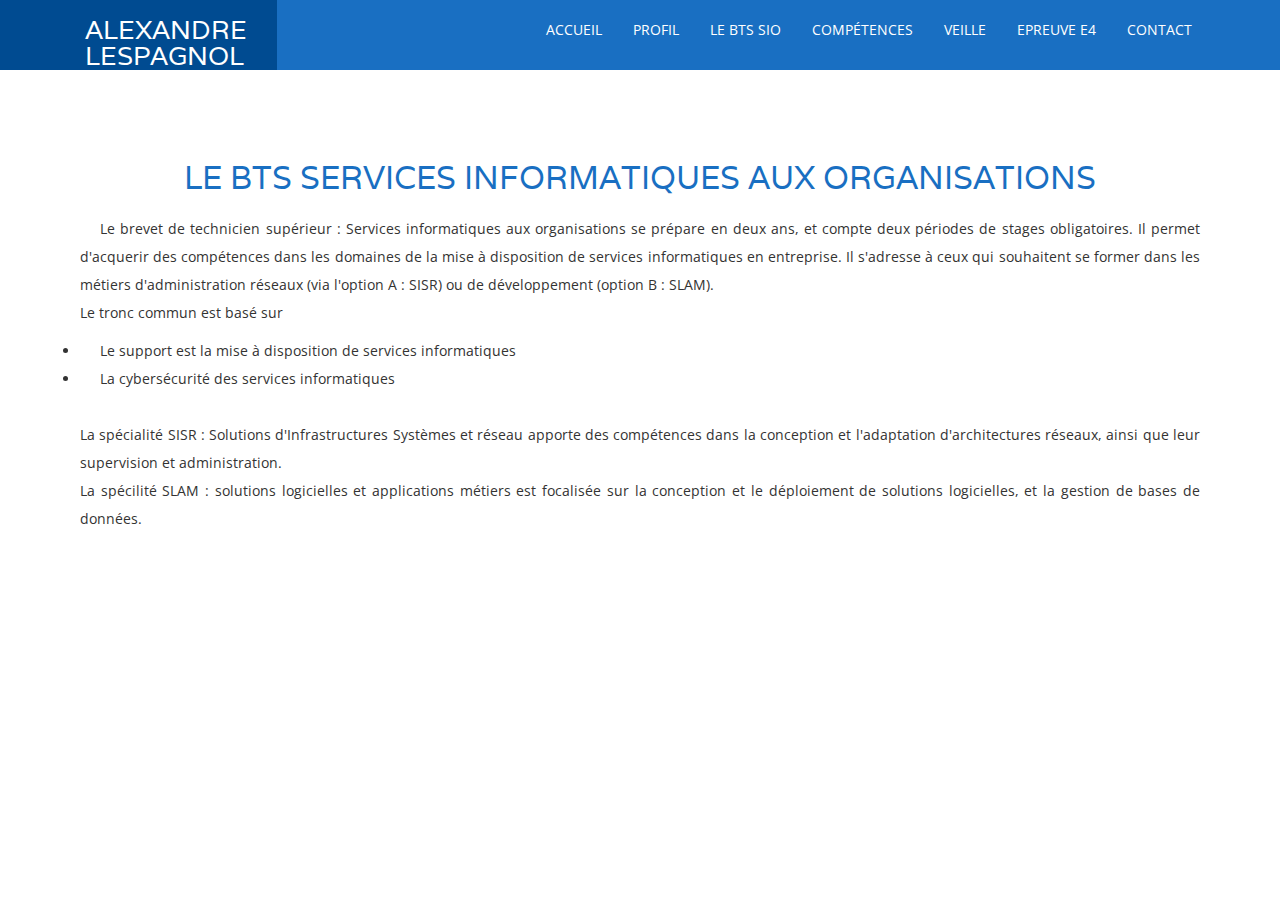
<file: btssiojb.html>
<!DOCTYPE html>
<html lang="fr">
<head>

    <!-- Basic Page Needs
    ================================================== -->
    <meta http-equiv="Content-Type" content="text/html; charset=utf-8">
    <meta http-equiv="X-UA-Compatible" content="IE=edge">

    <title>Portfolio Alexandre Lespagnol | BTS SIO</title>

    <meta name="description" content="Portfolio de Alexandre Lespagnol">
    <meta name="author" content="">
    <meta name="keywords" content="">

    <!-- Mobile Specific Metas
    ================================================== -->
    <meta name="viewport" content="width=device-width, minimum-scale=1.0">
    <meta name="apple-mobile-web-app-capable" content="yes">

    <!-- Fonts -->
    <link href="https://fonts.googleapis.com/css?family=Open+Sans:300,400,600,700|Varela" rel="stylesheet">

    <!-- Favicon
    ================================================== -->
    <link rel="apple-touch-icon" sizes="144x144" href="assets/img/apple-touch-icon.png">
    <link rel="icon" type="image/png" sizes="32x32" href="assets/img/favicon-32x32.png">
    <link rel="icon" type="image/png" sizes="16x16" href="assets/img/favicon-16x16.png">
    <link rel="icon" sizes="16x16" href="assets/img/favicon.ico">
    <link rel="manifest" href="assets/img/manifest.json">
    <link rel="mask-icon" href="assets/img/safari-pinned-tab.svg" color="#5bbad5">
    <meta name="theme-color" content="#ffffff">

    <!-- Stylesheets
    ================================================== -->
    <!-- Bootstrap core CSS -->
    <link rel="stylesheet" href="assets/css/bootstrap.min.css" />

    <!-- Font Awesome core CSS -->
    <link rel="stylesheet" href="assets/css/font-awesome.min.css" />
    
    <!-- Custom CSS -->
    <link rel="stylesheet" href="assets/css/style.css">

    <!-- HTML5 shim and Respond.js IE8 support of HTML5 elements and media queries -->
    <!--[if lt IE 9]>
    <script src="https://oss.maxcdn.com/libs/html5shiv/3.7.0/html5shiv.js"></script>
    <script src="https://oss.maxcdn.com/libs/respond.js/1.4.2/respond.min.js"></script>
    <![endif]-->

</head>
<body>
 <header id="masthead" class="site-header">
    <nav id="primary-navigation" class="site-navigation" data-spy="affix">
        <div class="container">
            <div class="navbar-header">

                <button type="button" class="navbar-toggle collapsed" data-toggle="collapse" data-target="#portfolio-perfect-collapse" aria-expanded="false" >
                    <span class="icon-bar"></span>
                    <span class="icon-bar"></span>
                    <span class="icon-bar"></span>
                </button>
                
                <!-- Name -->
                <div class="page-scroll site-logo">
                    <a href="#top">ALEXANDRE<br>LESPAGNOL</a>
                </div>

            </div><!-- /.navbar-header -->

            <div class="main-menu collapse navbar-collapse" id="portfolio-perfect-collapse">

                <!-- Navigation -->
                <ul class="nav navbar-nav navbar-right">

                    <li class="page-scroll"><a href="index.html">Accueil</a></li>
                    <li class="page-scroll"><a href="profil.html">Profil</a></li>
                    <li class="page-scroll"><a href="btssiojb.html">Le BTS SIO</a></li>
                    <li class="page-scroll"><a href="stages.html">Compétences</a></li>                   
                    <li class="page-scroll"><a href="veille.html">Veille</a></li>
                    <li class="page-scroll"><a href="ressources.html">Epreuve E4</a></li>   
                    <li class="page-scroll"><a href="contact.html">Contact</a></li>
                                                  
                </ul><!-- /.navbar-nav -->
            </div><!-- /.navbar-collapse -->
                 <!-- Fin Navigation -->
        </div>
    </nav><!-- /.primary-navigation -->
</header><!-- /#header -->
<!-- Fin header -->


<section class="site-section section-about text-justify" id="about">
    <div class="container">
        <h2>Le BTS Services informatiques aux organisations</h2> <br>
        <div class='indentation'> 
            <p>Le brevet de technicien supérieur : Services informatiques aux organisations se prépare en deux ans, et compte deux périodes de stages obligatoires. Il permet d'acquerir des compétences dans les domaines de la mise à disposition de services informatiques en entreprise. Il s'adresse à ceux qui souhaitent se former dans les métiers d'administration réseaux (via l'option A : SISR) ou de développement (option B : SLAM). <br> Le tronc commun est basé sur <li> Le support est la mise à disposition de services informatiques </li> <li>La cybersécurité des services informatiques</li><br>
            La spécialité SISR : Solutions d'Infrastructures Systèmes et réseau apporte des compétences dans la conception et l'adaptation d'architectures réseaux, ainsi que leur supervision et administration.<br>
            La spécilité SLAM : solutions logicielles et applications métiers est focalisée sur la conception et le déploiement de solutions logicielles, et la gestion de bases de données. </p>
            
        </div>

</body>
</html>
</file>
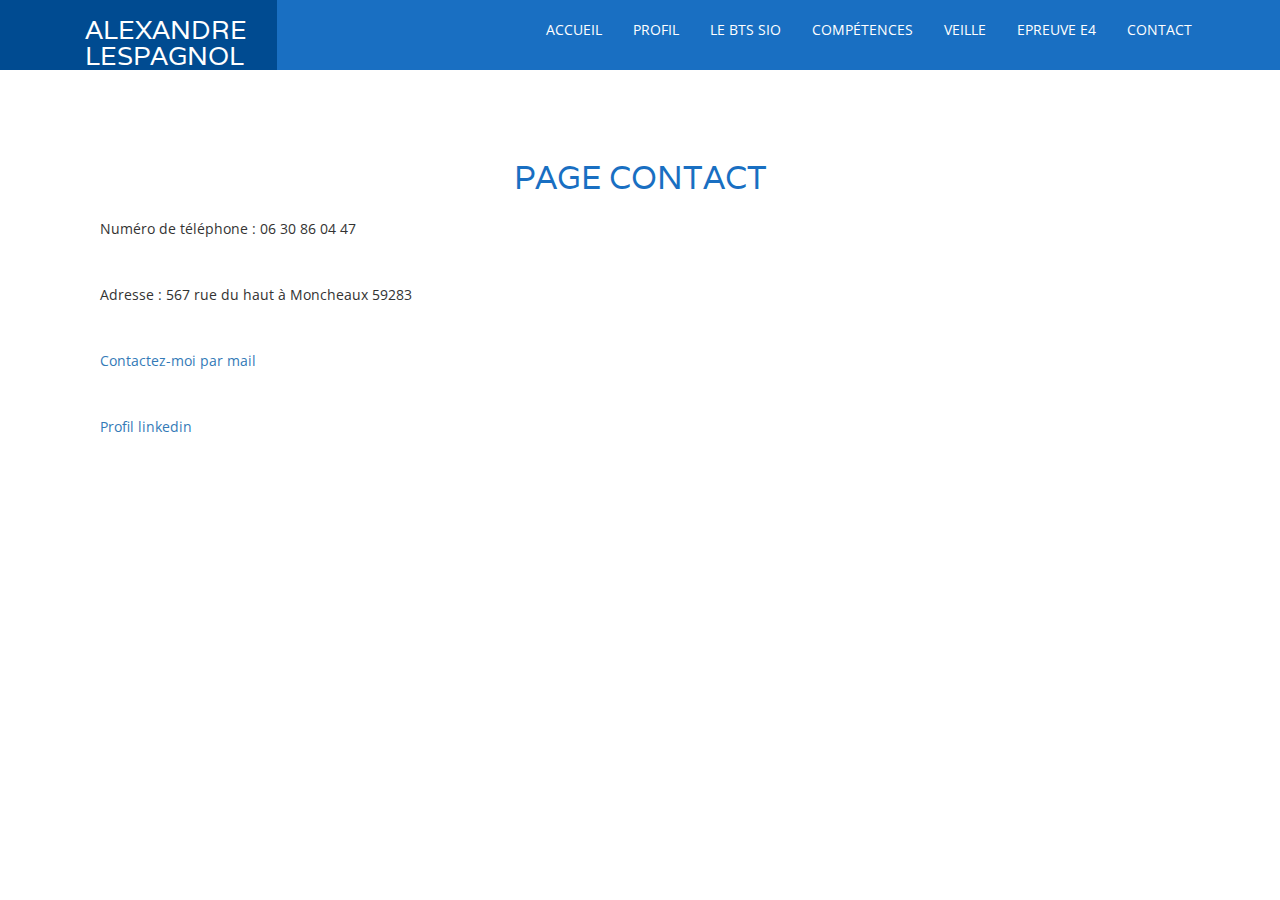
<file: contact.html>
<!DOCTYPE html>
<html lang="fr">
<head>

    <!-- Basic Page Needs
    ================================================== -->
    <meta http-equiv="Content-Type" content="text/html; charset=utf-8">
    <meta http-equiv="X-UA-Compatible" content="IE=edge">

    <title>Portfolio Alexandre Lespagnol | BTS SIO</title>

    <meta name="description" content="Portfolio de Alexandre Lespagnol">
    <meta name="author" content="">
    <meta name="keywords" content="">

    <!-- Mobile Specific Metas
    ================================================== -->
    <meta name="viewport" content="width=device-width, minimum-scale=1.0">
    <meta name="apple-mobile-web-app-capable" content="yes">

    <!-- Fonts -->
    <link href="https://fonts.googleapis.com/css?family=Open+Sans:300,400,600,700|Varela" rel="stylesheet">

    <!-- Favicon
    ================================================== -->
    <link rel="apple-touch-icon" sizes="144x144" href="assets/img/apple-touch-icon.png">
    <link rel="icon" type="image/png" sizes="32x32" href="assets/img/favicon-32x32.png">
    <link rel="icon" type="image/png" sizes="16x16" href="assets/img/favicon-16x16.png">
    <link rel="icon" sizes="16x16" href="assets/img/favicon.ico">
    <link rel="manifest" href="assets/img/manifest.json">
    <link rel="mask-icon" href="assets/img/safari-pinned-tab.svg" color="#5bbad5">
    <meta name="theme-color" content="#ffffff">

    <!-- Stylesheets
    ================================================== -->
    <!-- Bootstrap core CSS -->
    <link rel="stylesheet" href="assets/css/bootstrap.min.css" />

    <!-- Font Awesome core CSS -->
    <link rel="stylesheet" href="assets/css/font-awesome.min.css" />
    
    <!-- Custom CSS -->
    <link rel="stylesheet" href="assets/css/style.css">

    <!-- HTML5 shim and Respond.js IE8 support of HTML5 elements and media queries -->
    <!--[if lt IE 9]>
    <script src="https://oss.maxcdn.com/libs/html5shiv/3.7.0/html5shiv.js"></script>
    <script src="https://oss.maxcdn.com/libs/respond.js/1.4.2/respond.min.js"></script>
    <![endif]-->

</head>
<body>
 <header id="masthead" class="site-header">
    <nav id="primary-navigation" class="site-navigation" data-spy="affix">
        <div class="container">
            <div class="navbar-header">

                <button type="button" class="navbar-toggle collapsed" data-toggle="collapse" data-target="#portfolio-perfect-collapse" aria-expanded="false" >
                    <span class="icon-bar"></span>
                    <span class="icon-bar"></span>
                    <span class="icon-bar"></span>
                </button>
                
                <!-- Name -->
                <div class="page-scroll site-logo">
                    <a href="#top">ALEXANDRE<br>LESPAGNOL</a>
                </div>

            </div><!-- /.navbar-header -->

            <div class="main-menu collapse navbar-collapse" id="portfolio-perfect-collapse">

                <!-- Navigation -->
                <ul class="nav navbar-nav navbar-right">

                    <li class="page-scroll"><a href="index.html">Accueil</a></li>
                    <li class="page-scroll"><a href="profil.html">Profil</a></li>
                    <li class="page-scroll"><a href="btssiojb.html">Le BTS SIO</a></li>
                    <li class="page-scroll"><a href="stages.html">Compétences</a></li>                   
                    <li class="page-scroll"><a href="veille.html">Veille</a></li>
                    <li class="page-scroll"><a href="ressources.html">Epreuve E4</a></li>   
                    <li class="page-scroll"><a href="contact.html">Contact</a></li>
                                                  
                </ul><!-- /.navbar-nav -->
            </div><!-- /.navbar-collapse -->
                 <!-- Fin Navigation -->
        </div>
    </nav><!-- /.primary-navigation -->
</header><!-- /#header -->
<!-- Fin header -->


<section class="site-section section-about text-justify" id="about">
    <div class="container">
        <h2>Page Contact</h2> <br>
        <div class='indentation'>
            <p> Numéro de téléphone : 06 30 86 04 47</p><br>
            <p> Adresse : 567 rue du haut à Moncheaux 59283</p><br>
            <p><a href="mailto:alexandre.lespagnol1@gmail.com"> Contactez-moi par mail </a> </p><br>
            <p><a href="https://www.linkedin.com/public-profile/settings?trk=d_flagship3_profile_self_view_public_profile"> Profil linkedin </a> </p><br>
            

            
            
        </div>

</body>
</html>
</file>
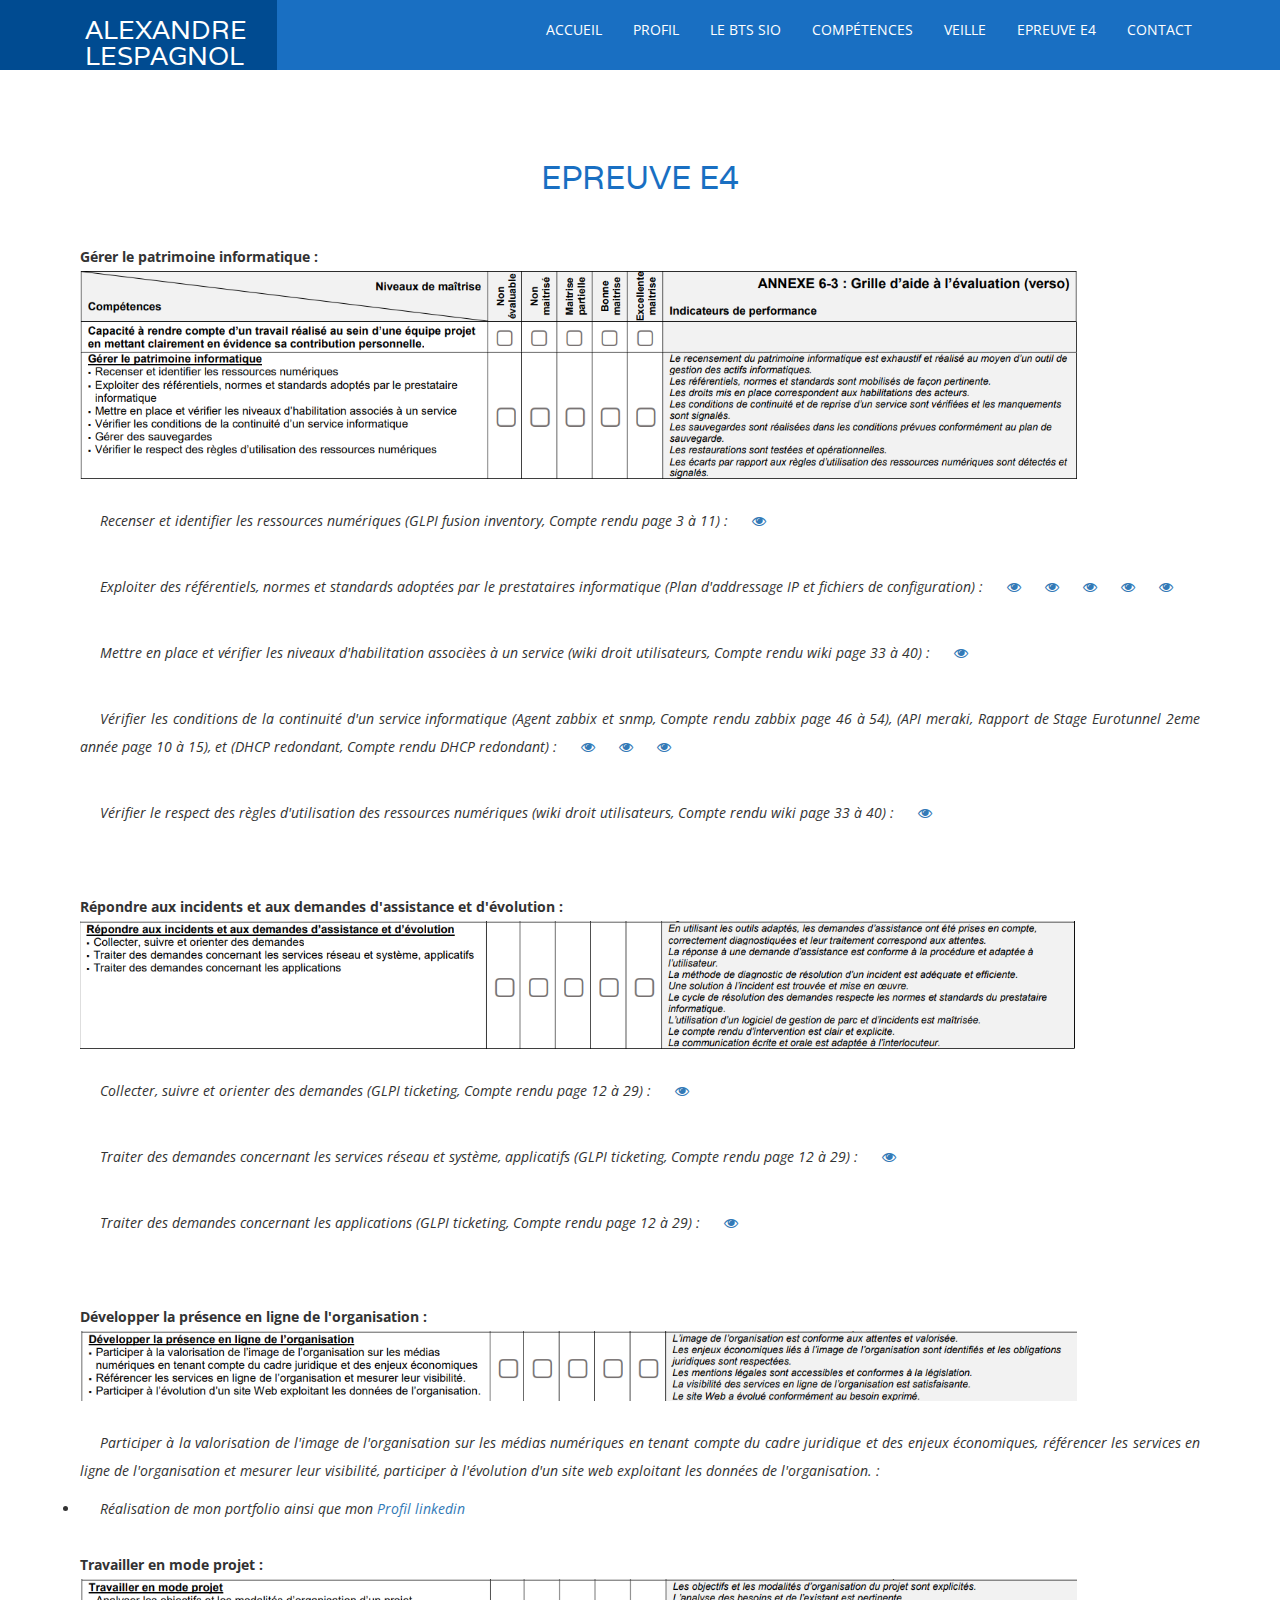
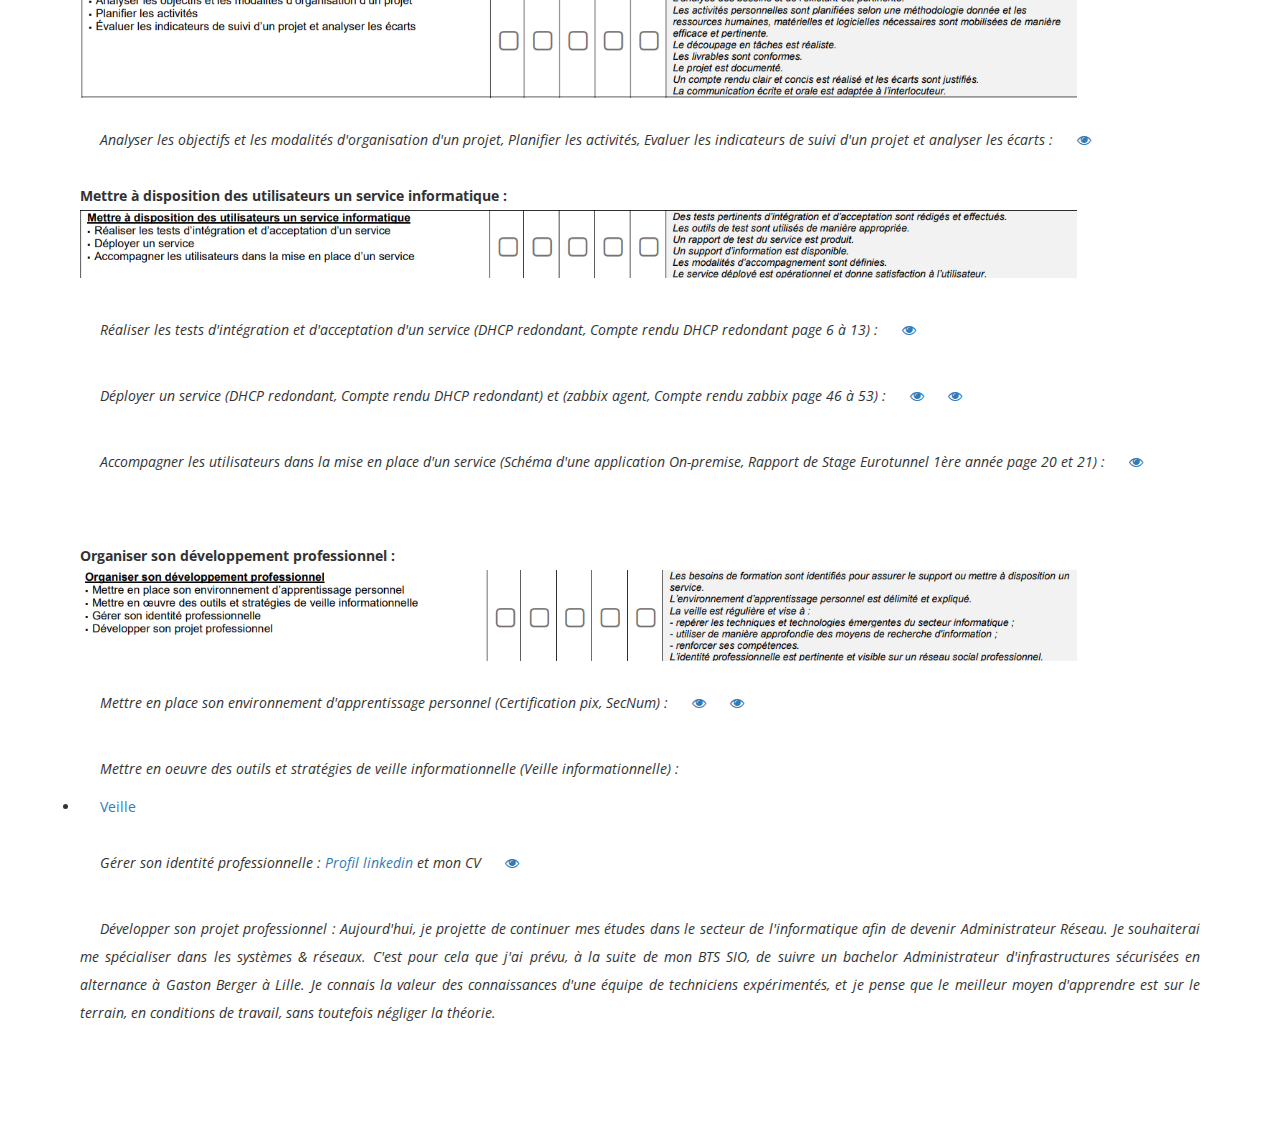
<file: ressources.html>
<!DOCTYPE html>
<html lang="fr">
<head>

    <!-- Basic Page Needs
    ================================================== -->
    <meta http-equiv="Content-Type" content="text/html; charset=utf-8">
    <meta http-equiv="X-UA-Compatible" content="IE=edge">

    <title>Portfolio Alexandre Lespagnol | BTS SIO</title>

    <meta name="description" content="Portfolio de Alexandre Lespagnol">
    <meta name="author" content="">
    <meta name="keywords" content="">

    <!-- Mobile Specific Metas
    ================================================== -->
    <meta name="viewport" content="width=device-width, minimum-scale=1.0">
    <meta name="apple-mobile-web-app-capable" content="yes">

    <!-- Fonts -->
    <link href="https://fonts.googleapis.com/css?family=Open+Sans:300,400,600,700|Varela" rel="stylesheet">

    <!-- Favicon
    ================================================== -->
    <link rel="apple-touch-icon" sizes="144x144" href="assets/img/apple-touch-icon.png">
    <link rel="icon" type="image/png" sizes="32x32" href="assets/img/favicon-32x32.png">
    <link rel="icon" type="image/png" sizes="16x16" href="assets/img/favicon-16x16.png">
    <link rel="icon" sizes="16x16" href="assets/img/favicon.ico">
    <link rel="manifest" href="assets/img/manifest.json">
    <link rel="mask-icon" href="assets/img/safari-pinned-tab.svg" color="#5bbad5">
    <meta name="theme-color" content="#ffffff">

    <!-- Stylesheets
    ================================================== -->
    <!-- Bootstrap core CSS -->
    <link rel="stylesheet" href="assets/css/bootstrap.min.css" />

    <!-- Font Awesome core CSS -->
    <link rel="stylesheet" href="assets/css/font-awesome.min.css" />
    
    <!-- Custom CSS -->
    <link rel="stylesheet" href="assets/css/style.css">

    <!-- HTML5 shim and Respond.js IE8 support of HTML5 elements and media queries -->
    <!--[if lt IE 9]>
    <script src="https://oss.maxcdn.com/libs/html5shiv/3.7.0/html5shiv.js"></script>
    <script src="https://oss.maxcdn.com/libs/respond.js/1.4.2/respond.min.js"></script>
    <![endif]-->

</head>
<body>
 <header id="masthead" class="site-header">
    <nav id="primary-navigation" class="site-navigation" data-spy="affix">
        <div class="container">
            <div class="navbar-header">

                <button type="button" class="navbar-toggle collapsed" data-toggle="collapse" data-target="#portfolio-perfect-collapse" aria-expanded="false" >
                    <span class="icon-bar"></span>
                    <span class="icon-bar"></span>
                    <span class="icon-bar"></span>
                </button>
                
                <!-- Name -->
                <div class="page-scroll site-logo">
                    <a href="#top">ALEXANDRE<br>LESPAGNOL</a>
                </div>

            </div><!-- /.navbar-header -->

            <div class="main-menu collapse navbar-collapse" id="portfolio-perfect-collapse">

                <!-- Navigation -->
                <ul class="nav navbar-nav navbar-right">

                    <li class="page-scroll"><a href="index.html">Accueil</a></li>
                    <li class="page-scroll"><a href="profil.html">Profil</a></li>
                    <li class="page-scroll"><a href="btssiojb.html">Le BTS SIO</a></li>
                    <li class="page-scroll"><a href="stages.html">Compétences</a></li>                   
                    <li class="page-scroll"><a href="veille.html">Veille</a></li>
                    <li class="page-scroll"><a href="ressources.html">Epreuve E4</a></li>   
                    <li class="page-scroll"><a href="contact.html">Contact</a></li>
                                                  
                </ul><!-- /.navbar-nav -->
            </div><!-- /.navbar-collapse -->
                 <!-- Fin Navigation -->
        </div>
    </nav><!-- /.primary-navigation -->
</header><!-- /#header -->
<!-- Fin header -->


<section class="site-section section-about text-justify" id="about">
    <div class="container">
        <h2>Epreuve E4</h2> <br>
        <div class='indentation'> 
            
            <br><b>Gérer le patrimoine informatique :</b><br>
                 <img src="pdfs/Capture1.png" width="89%" height="0%"><br><br>
                 <p><i>Recenser et identifier les ressources numériques (GLPI fusion inventory, Compte rendu page 3 à 11) :</i><a href="pdfs/Compte-rendu-TP-GLPI.pdf" target="_blank">  <i class="fa fa-eye"> </i> </a> </p><br>
                 <p><i>Exploiter des référentiels, normes et standards adoptées par le prestataires informatique (Plan d'addressage IP et fichiers de configuration) :  </i><a href="pdfs/plandenommage&ip.png" target="_blank"> <i class="fa fa-eye"> </i> </a><a href="pdfs/SGMB1.ios" target="_blank">  <i class="fa fa-eye"> </i> </a> <a href="pdfs/SGMB2.ios" target="_blank">  <i class="fa fa-eye"> </i> </a></li> <a href="pdfs/RGM.ios" target="_blank">  <i class="fa fa-eye"> </i> </a> <a href="pdfs/RGM2.ios" target="_blank">  <i class="fa fa-eye"> </i> </a></p><br>
                 <p><i>Mettre en place et vérifier les niveaux d'habilitation associèes à un service (wiki droit utilisateurs, Compte rendu wiki page 33 à 40) :  </i><a href="pdfs/compte_rendu_tp_docu.pdf" target="_blank">  <i class="fa fa-eye"> </i> </a> </p><br>
                 <p><i>Vérifier les conditions de la continuité d'un service informatique (Agent zabbix et snmp, Compte rendu zabbix page 46 à 54), (API meraki, Rapport de Stage Eurotunnel 2eme année page 10 à 15), et (DHCP redondant, Compte rendu DHCP redondant) :  </i><a href="pdfs/Compte_rendu_zabbix (2).pdf" target="_blank">  <i class="fa fa-eye"> </i> </a> <a href="pdfs/Rapport_de_Stage_Eurotunnel_2eme.pdf" target="_blank"> <i class="fa fa-eye"> </i> </a> <a href="pdfs/Compte rendu Serveur DHCP rebdondant 2.pdf" target="_blank"> <i class="fa fa-eye"> </i> </a> </p><br>
                 <p><i>Vérifier le respect des règles d'utilisation des ressources numériques (wiki droit utilisateurs, Compte rendu wiki page 33 à 40) :  </i><a href="pdfs/compte_rendu_tp_docu.pdf" target="_blank">  <i class="fa fa-eye"> </i> </a> </p><br>
            <br><b>Répondre aux incidents et aux demandes d'assistance et d'évolution :</b><br>
                 <img src="pdfs/Capture2.png" width="89%" height="0%"><br><br>
                 <p><i>Collecter, suivre et orienter des demandes (GLPI ticketing, Compte rendu page 12 à 29) :</i><a href="pdfs/Compte-rendu-TP-GLPI.pdf" target="_blank">  <i class="fa fa-eye"> </i> </a> </p><br>
                 <p><i>Traiter des demandes concernant les services réseau et système, applicatifs (GLPI ticketing, Compte rendu page 12 à 29) :</i><a href="pdfs/Compte-rendu-TP-GLPI.pdf" target="_blank">  <i class="fa fa-eye"> </i> </a> </p><br>
                 <p><i>Traiter des demandes concernant les applications (GLPI ticketing, Compte rendu page 12 à 29) :</i><a href="pdfs/Compte-rendu-TP-GLPI.pdf" target="_blank">  <i class="fa fa-eye"> </i> </a> </p><br>
            <br><b>Développer la présence en ligne de l'organisation :</b><br>
                 <img src="pdfs/Capture3.png" width="89%" height="0%"><br><br>    
                 <p><i>Participer à la valorisation de l'image de l'organisation sur les médias numériques en tenant compte du cadre juridique et des enjeux économiques, référencer les services en ligne de l'organisation et mesurer leur visibilité, participer à l'évolution d'un site web exploitant les données de l'organisation. : <br> <li>Réalisation de mon portfolio ainsi que mon <a href="https://www.linkedin.com/public-profile/settings?trk=d_flagship3_profile_self_view_public_profile">Profil linkedin </a></li></i>
            <br><b>Travailler en mode projet :</b><br>
                <img src="pdfs/Capture4.png" width="89%" height="0%"><br><br>    
                <p><i>Analyser les objectifs et les modalités d'organisation d'un projet, Planifier les activités, Evaluer les indicateurs de suivi d'un projet et analyser les écarts : <a href="pdfs/Gastonmedilab-gant.pdf" target="_blank">  <i class="fa fa-eye"> </i> </a></i><br>
            <br><b>Mettre à disposition des utilisateurs un service informatique :</b><br>
                <img src="pdfs/Capture5.png" width="89%" height="0%"><br><br>
                <p><i>Réaliser les tests d'intégration et d'acceptation d'un service (DHCP redondant, Compte rendu DHCP redondant page 6 à 13) :</i><a href="pdfs/Compte rendu Serveur DHCP rebdondant 2.pdf" target="_blank">  <i class="fa fa-eye"> </i> </a> </p><br>
                <p><i>Déployer un service (DHCP redondant, Compte rendu DHCP redondant) et (zabbix agent, Compte rendu zabbix page 46 à 53) :</i><a href="pdfs/Compte rendu Serveur DHCP rebdondant 2.pdf" target="_blank">  <i class="fa fa-eye"> </i> </a> <a href="pdfs/Compte_rendu_zabbix (2).pdf" target="_blank">  <i class="fa fa-eye"> </i> </a> </p><br>
                <p><i>Accompagner les utilisateurs dans la mise en place d'un service (Schéma d'une application On-premise, Rapport de Stage Eurotunnel 1ère année page 20 et 21) :</i><a href="pdfs/Rapport_de_Stage_Eurotunnel.pdf" target="_blank">  <i class="fa fa-eye"> </i> </a> </p><br>
            <br><b>Organiser son développement professionnel :</b><br>
                <img src="pdfs/Capture6.png" width="89%" height="0%"><br><br>
                <p><i>Mettre en place son environnement d'apprentissage personnel (Certification pix, SecNum) : </i><a href="pdfs/pix.pdf" target="_blank">  <i class="fa fa-eye"> </i> </a><a href="pdfs/Sec_Num.png" target="_blank">  <i class="fa fa-eye"> </i> </a> </p><br>
                <p><i>Mettre en oeuvre des outils et stratégies de veille informationnelle (Veille informationnelle) :</i><li class="page-scroll"><a href="veille.html">Veille</a></li> <br>   
                <p><i>Gérer son identité professionnelle : <a href="https://www.linkedin.com/public-profile/settings?trk=d_flagship3_profile_self_view_public_profile">Profil linkedin </a></li> et mon CV <a href="pdfs/CV_Alexandre_Lespagnol.pdf" target="_blank">  <i class="fa fa-eye"> </i> </a></i> <br><br>
                <p><i>Développer son projet professionnel : Aujourd'hui, je projette de continuer mes études dans le secteur de l'informatique afin de devenir Administrateur Réseau. Je souhaiterai me spécialiser dans les systèmes & réseaux. C'est pour cela que j'ai prévu, à la suite de mon BTS SIO, de suivre un bachelor Administrateur d'infrastructures sécurisées en alternance à Gaston Berger à Lille. Je connais la valeur des connaissances d'une équipe de techniciens expérimentés, et je pense que le meilleur moyen d'apprendre est sur le terrain, en conditions de travail, sans toutefois négliger la théorie.</i>
                </div>

</body>
</html>
</file>
<file: assets/css/style.css>
/* CUSTOM RESETS
================================================== */


.dropbtn {
  background-color: #000000;
  color: white;
  padding: 5px;
  font-size: 12px;
  border: none;
  cursor: pointer;
  min-width: 100%;
}
.dropdown {
  position: relative;
  display: inline-block;
  width: 90%;
  margin: 0px 10px 0px 10px;
}

a, button {
  -webkit-transition: all 0.25s ease-in-out;
  -o-transition: all 0.25s ease-in-out;
  -moz-transition: all 0.25s ease-in-out;
  transition: all 0.25s ease-in-out;
  cursor: pointer;
  outline: 0 none;
}

a:hover, a:focus {
  outline: 0 none;
  text-decoration: none;
}

/* LAYOUT
================================================== */


.indentation{
  text-indent: 20px;
  text-align: justify;
  margin-right: 10px;
  margin-left: 10px;
  line-height: 2;
}

html, body {
  width: 100%;
  height: 100%;
  margin: 0;
  padding: 0;
  font-family: "Open Sans", sans-serif;
}

/* 
 * Background colors 
 */
.blue-bg {
  background-color: #196fc2;
}

/* 
 * Button
 */
.btn {
  font-family: "Varela", sans-serif;
  background-color: #196fc2;
  padding: 0 15px;
  color: #ffffff;
  height: 44px;
  line-height: 42px;
  border-radius: 0;
  border: 1px solid #196fc2;
  text-transform: uppercase;
}

.btn-inverted {
  color: #ffffff;
  background-color: transparent;
  border-color: #ffffff;
}

.btn:hover,
.btn:focus {
  color: #000000;
  background-color: transparent;
  border-color: #000000;
}

.btn-inverted:hover,
.btn-inverted:focus {
  color: #ffffff;
  background-color: #196fc2;
  border-color: #196fc2;
}

/* 
 * Rectangle 
 */
.rectangle,
.big-rectangle {
  display: inline-block;
  width: 50px;
  height: 50px;
  border: 1px solid #dddddd;
  transform: rotate(45deg);
  -webkit-transform: rotate(45deg);
  -moz-transform: rotate(45deg);
  -o-transform: rotate(45deg);
  -ms-transform: rotate(45deg);
  -webkit-box-shadow: 4px 4px 0px 0px #dddddd;
  -o-box-shadow: 4px 4px 0px 0px #dddddd;
  -moz-box-shadow: 4px 4px 0px 0px #dddddd;
  box-shadow: 4px 4px 0px 0px #dddddd;
}

.rectangle i,
.big-rectangle img,
.rectangle span,
.rectangle img {
  position: absolute;
  top: 50%;
  left: 50%;
  font-size: 22px;
  transform: translate(-50%, -50%) rotate(-45deg);
  -webkit-transform: translate(-50%, -50%) rotate(-45deg);
  -moz-transform: translate(-50%, -50%) rotate(-45deg);
  -o-transform: translate(-50%, -50%) rotate(-45deg);
  -ms-transform: translate(-50%, -50%) rotate(-45deg);
}

.big-rectangle {
  position: absolute;
  right: auto;
  top: 50%;
  left: 50%;
  margin: 0 auto;
  width: 230px;
  height: 230px;
  background-color: #196fc2;
  border: 0;
  transform: translate(-50%, -50%) rotate(45deg);
  -webkit-transform: translate(-50%, -50%) rotate(45deg);
  -moz-transform: translate(-50%, -50%) rotate(45deg);
  -o-transform: translate(-50%, -50%) rotate(45deg);
  -ms-transform: translate(-50%, -50%) rotate(45deg);
  -webkit-box-shadow: 10px 10px 0px 0px #dddddd;
  -o-box-shadow: 10px 10px 0px 0px #dddddd;
  -moz-box-shadow: 10px 10px 0px 0px #dddddd;
  box-shadow: 10px 10px 0px 0px #dddddd;
}

.medium-rectangle {
  width: 75px;
  height: 75px;
}

/*
 * Slick Slider
 */
.slick-slider {
  position: relative;
  -khtml-user-select: none;
  -webkit-user-select: none;
  -moz-user-select: none;
  -ms-user-select: none;
  user-select: none;
  -webkit-touch-callout: none;
  -ms-touch-action: pan-y;
  touch-action: pan-y;
  -webkit-tap-highlight-color: transparent;
}

.slick-slider.slick-track, .slick-slider.slick-list {
  transform: translate3d(0, 0, 0);
  -webkit-transform: translate3d(0, 0, 0);
  -moz-transform: translate3d(0, 0, 0);
  -o-transform: translate3d(0, 0, 0);
  -ms-transform: translate3d(0, 0, 0);
}

.slick-list {
  position: relative;
  overflow: hidden;
}

.slick-list:focus, .slick-list:hover {
  outline: none;
}

.slick-list.dragging {
  cursor: pointer;
  cursor: hand;
}

.slick-track:before, .slick-track:after {
  display: table;
  content: '';
}

.slick-track:after {
  clear: both;
}

.slick-loading .slick-track {
  visibility: hidden;
}

.slick-slide {
  display: none;
  float: left;
  height: 100%;
  min-height: 1px;
}

[dir='rtl'] .slick-slide {
  float: right;
}

.slick-slide.slick-loading img {
  display: none;
}

.slick-slide.dragging img {
  pointer-events: none;
}

.slick-initialized .slick-slide {
  display: block;
}

.slick-loading .slick-slide {
  visibility: hidden;
}

.carousel-control.left i,
.review-carousel .slick.rectangle.slick-prev i {
  padding-right: 3px;
}

.carousel-control.right i,
.review-carousel .slick.rectangle.slick-next i {
  padding-left: 3px;
}

/*
 * Social Network
 */
.social-icons.small {
  margin: 50px auto 0;
}

.social-icons.small .rectangle {
  margin: 0 4px;
  width: 30px;
  height: 30px;
  color: #fff;
}

.social-icons.small .rectangle i {
  font-size: 14px;
  -webkit-transition: all 0.25s ease-in-out;
  -o-transition: all 0.25s ease-in-out;
  -moz-transition: all 0.25s ease-in-out;
  transition: all 0.25s ease-in-out;
}

.social-icons.small .rectangle:hover {
  background-color: #fff;
}

.social-icons.small .rectangle:hover i {
  color: #196fc0;
}

.social-icons .rectangle {
  box-shadow: none;
  display: inline-block;
}

/* Image responsive */
.img-res {
  display: block;
  width: 100vw;
  height: 100vh;
  max-width: 100%;
  max-height: 100%;
  object-fit: cover;
}

/* HEADER
================================================== */
.site-header {
  height: 60px;
}

.site-logo {
  display: inline-block;
  position: relative;
  padding: 0 30px 0 15px;
  height: 70px;
  background-color: #004b91;
  z-index: 2;
}

.site-logo:before {
  content: '';
  position: absolute;
  width: 2000px;
  height: 100%;
  top: 0;
  right: 0;
  background-color: #004b91;
}

.site-logo a {
  position: relative;
  font-family: "Varela", sans-serif;
  display: inline-block;
  margin-top: 17px;
  font-size: 26px;
  line-height: 26px;
  color: #ffffff;
  text-transform: uppercase;
}

/* Navigation */
.site-navigation {
  background-color: #196fc2;
}

.site-navigation.affix {
  top: 0;
  left: 0;
  right: 0;
  width: 100%;
  z-index: 1005;
}

.site-navigation .navbar-nav {
  padding-top: 23px;
}

.site-navigation .navbar-nav > li > a {
  padding: 0px 3px 21px;
  font-size: 14px;
  line-height: 14px;
  color: #ffffff;
  text-transform: uppercase;
  border-bottom: 2px solid transparent;
  -webkit-transition: border-color 0.25s ease-in-out;
  -o-transition: border-color 0.25s ease-in-out;
  -moz-transition: border-color 0.25s ease-in-out;
  transition: border-color 0.25s ease-in-out;
}

.site-navigation .navbar-nav.navbar-right {
  margin-right: 0;
}

.site-navigation .navbar-nav > li + li > a {
  margin-left: 25px;
}

.navbar-nav > li > a:hover,
.navbar-nav > li.active > a,
.nav > li > a:hover,
.nav > li.active > a {
  background-color: transparent;
  border-color: #ffffff;
}

.nav > li > a:focus {
  background-color: transparent;
}

@media only screen and (max-width: 1199px) {
  /* HEADER */
  .site-navigation .navbar-nav > li + li > a {
    margin-left: 15px;
  }
  .service p {
    bottom: 10px;
  }
}

@media only screen and (max-width: 991px) {
  /* HEADER */
  .site-navigation .navbar-nav > li + li > a {
    margin-left: 8px;
  }
}

@media only screen and (max-width: 767px) {
  /* HEADER */
  /* Navigation */
  .site-navigation .navbar-nav {
    padding-top: 0;
  }
  .site-navigation .navbar-toggle {
    margin: 0 5px 0 0;
    height: 60px;
    line-height: 60px;
    border: 0;
  }
  .site-navigation .navbar-toggle .icon-bar {
    position: relative;
    background-color: #fff;
    transition: top 0.25s ease-in-out;
    -moz-transition: top 0.25s ease-in-out;
    -webkit-transition: top 0.25s ease-in-out;
    -o-transition: top 0.25s ease-in-out;
    -ms-transition: top 0.25s ease-in-out;
  }
  .site-navigation .navbar-toggle .icon-bar:first-child {
    top: 6px;
  }
  .site-navigation .navbar-toggle .icon-bar:last-child {
    top: -6px;
  }
  .site-navigation .navbar-toggle.collapsed .icon-bar {
    top: 0;
  }
  .site-navigation .navbar-collapse {
    position: relative;
    background-color: #196fc0;
    z-index: 99;
    text-align: center;
    border-top: 0;
    box-shadow: none;
  }
  .site-navigation .navbar-nav {
    margin: 0;
  }
  .site-navigation .navbar-nav > li > a {
    display: inline-block;
    margin: 10px 0;
    padding-bottom: 5px;
  }
  .site-navigation .navbar-nav > li + li > a {
    margin-left: 0;
  }
}

/* HERO
================================================== */
.hero {
  background: url(../img/hero.jpg) center no-repeat;
  height: 100%;
  width: 100%;
  display: table;
  position: relative;
  background-size: cover;
}

.background-overlay:before {
  content: '';
  background-color: rgba(0, 0, 0, 0.5);
  height: 100%;
  width: 100%;
  position: absolute;
  top: 0;
  left: 0;
  z-index: 0;
}

.hero-content {
  color: #ffffff;
  display: table-cell;
  vertical-align: middle;
  position: relative;
}

.hero-content h1 {
  width: 100%;
  padding: 0 15px;
  font-size: 40px;
  font-weight: 700;
  text-align: center;
  margin: 0 auto;
  text-transform: uppercase;
}

.hero-content p {
  padding: 0 15px;
  margin: 30px auto 0;
  text-align: center;
  text-transform: uppercase;
}

.hero-content .hero-job {
  font-size: 18px;
}

.hero-content .hero-job span {
  padding-bottom: 5px;
  border-bottom: 1px solid #ffffff;
}

.hero-content .hero-job-desc {
  font-size: 14px;
  max-width: 700px;
}

.hero-arrow {
  position: absolute;
  left: 0;
  right: 0;
  bottom: 30px;
  width: 20px;
  margin: 0 auto;
  text-align: center;
}

.hero-arrow a {
  font-size: 28px;
  color: #ffffff;
}

@-webkit-keyframes home-arrow-down {
  from {
    transform: translate3d(0, 0px, 0);
    -webkit-transform: translate3d(0, 0px, 0);
    -moz-transform: translate3d(0, 0px, 0);
    -o-transform: translate3d(0, 0px, 0);
    -ms-transform: translate3d(0, 0px, 0);
    filter: alpha(opacity=0);
    -webkit-filter: alpha(opacity=0);
    opacity: 0;
  }
  10% {
    transform: translate3d(0, 5px, 0);
    -webkit-transform: translate3d(0, 5px, 0);
    -moz-transform: translate3d(0, 5px, 0);
    -o-transform: translate3d(0, 5px, 0);
    -ms-transform: translate3d(0, 5px, 0);
    filter: alpha(opacity=100);
    -webkit-filter: alpha(opacity=100);
    opacity: 1;
  }
  to {
    transform: translate3d(0, 30px, 0);
    -webkit-transform: translate3d(0, 30px, 0);
    -moz-transform: translate3d(0, 30px, 0);
    -o-transform: translate3d(0, 30px, 0);
    -ms-transform: translate3d(0, 30px, 0);
    filter: alpha(opacity=0);
    -webkit-filter: alpha(opacity=0);
    opacity: 0;
  }
}

@keyframes home-arrow-down {
  from {
    transform: translate3d(0, 0px, 0);
    -webkit-transform: translate3d(0, 0px, 0);
    -moz-transform: translate3d(0, 0px, 0);
    -o-transform: translate3d(0, 0px, 0);
    -ms-transform: translate3d(0, 0px, 0);
    filter: alpha(opacity=0);
    -webkit-filter: alpha(opacity=0);
    opacity: 0;
  }
  10% {
    transform: translate3d(0, 5px, 0);
    -webkit-transform: translate3d(0, 5px, 0);
    -moz-transform: translate3d(0, 5px, 0);
    -o-transform: translate3d(0, 5px, 0);
    -ms-transform: translate3d(0, 5px, 0);
    filter: alpha(opacity=100);
    -webkit-filter: alpha(opacity=100);
    opacity: 1;
  }
  to {
    transform: translate3d(0, 30px, 0);
    -webkit-transform: translate3d(0, 30px, 0);
    -moz-transform: translate3d(0, 30px, 0);
    -o-transform: translate3d(0, 30px, 0);
    -ms-transform: translate3d(0, 30px, 0);
    filter: alpha(opacity=0);
    -webkit-filter: alpha(opacity=0);
    opacity: 0;
  }
}

.home-arrow-down {
  -moz-animation: home-arrow-down 2s infinite;
  -webkit-animation: home-arrow-down 2s infinite;
  animation: home-arrow-down 2s infinite;
  -webkit-animation-play-state: running;
  animation-play-state: running;
}

.home-arrow-down:hover {
  -webkit-animation-play-state: paused;
  animation-play-state: paused;
}

@media only screen and (max-width: 767px) {
  /* HEADER */
  /* HERO */
  .hero-content h1 {
    font-size: 32px;
  }
  .hero-content p {
    margin: 20px auto 0;
  }
}

/* SITEMAIN
================================================== */
.site-main {
  background-color: #ffffff;
  z-index: 1;
}

/*
 * Sections
 */
.site-section {
  padding: 100px 0;
}

.site-section h2 {
  font-family: "Varela", sans-serif;
  margin: 0;
  font-size: 32px;
  color: #196fc2;
  text-align: center;
  text-transform: uppercase;
}

.section-subtitle {
  position: relative;
  font-family: "Varela", sans-serif;
  margin: 15px 0 0;
  font-size: 16px;
  line-height: 16px;
  color: #666;
  letter-spacing: 2px;
  text-align: center;
  text-transform: uppercase;
}

.section-subtitle span {
  position: relative;
}

.section-subtitle span:before, .section-subtitle span:after {
  display: inline-block;
  content: '';
  height: 1px;
  background-color: #666;
  width: 20px;
  position: absolute;
  top: 50%;
  transform: translateY(-50%);
  -webkit-transform: translateY(-50%);
  -moz-transform: translateY(-50%);
  -o-transform: translateY(-50%);
  -ms-transform: translateY(-50%);
}

.section-subtitle span:before {
  left: -30px;
}

.section-subtitle span:after {
  right: -30px;
}

.section-diff-title h2 {
  margin: 0;
  font-weight: 300;
  color: #666;
}

.section-diff-title p {
  position: relative;
  font-family: "Varela", sans-serif;
  margin: 60px 0 0;
}

.section-diff-title p:before {
  content: '';
  display: block;
  position: absolute;
  top: -30px;
  left: 0;
  right: 0;
  margin: 0 auto;
  height: 1px;
  width: 50px;
  background-color: #666;
}

@media only screen and (max-width: 991px) {
  /* Sections */
  .site-section {
    padding: 80px 0;
  }
}

@media only screen and (max-width: 767px) {
  /* Sections */
  .site-section {
    padding: 60px 0;
  }
  .site-section h2 {
    font-size: 24px;
  }
  .section-subtitle span {
    display: inline-block;
    max-width: 230px;
    font-size: 14px;
  }
}

/* Section: Hello */
.section-hello .row {
  margin-top: 70px;
}

.section-hello .col-sm-4 {
  min-height: 325px;
}

.main-service {
  position: relative;
  padding: 35px 0;
  min-height: 180px;
}

.main-service .rectangle {
  position: absolute;
  right: 5px;
  top: 50%;
  transform: translateY(-50%) rotate(45deg);
  -webkit-transform: translateY(-50%) rotate(45deg);
  -moz-transform: translateY(-50%) rotate(45deg);
  -o-transform: translateY(-50%) rotate(45deg);
  -ms-transform: translateY(-50%) rotate(45deg);
}

.main-service.text-right {
  padding-right: 90px;
}

.main-service.text-left {
  padding-left: 90px;
}

.main-service.text-left .rectangle {
  right: auto;
  left: 5px;
}

.main-service h3 {
  margin: 0;
  font-size: 16px;
  text-transform: uppercase;
  font-weight: 700;
}

.main-service p {
  margin: 25px 0 0;
  font-size: 12px;
}

@media only screen and (max-width: 1199px) {
  /* Section: Hello */
  .main-service {
    padding: 25px 0;
  }
}

@media only screen and (max-width: 991px) {
  /* Section: Hello */
  .big-rectangle {
    height: 170px;
    width: 170px;
  }
  .main-service {
    padding: 20px 0;
  }
  .main-service h3 {
    font-size: 14px;
  }
  .main-service.text-right {
    padding-right: 75px;
  }
  .main-service.text-left {
    padding-left: 75px;
  }
}

@media only screen and (max-width: 767px) {
  /* Section: Hello */
  .section-hello .row {
    margin-top: 30px;
  }
  .section-hello .col-sm-4 {
    min-height: 240px;
  }
  .section-hello .main-service {
    min-height: 100%;
  }
  .section-hello .main-service p {
    margin-top: 15px;
  }
}

/* Section: About */
.section-about .row {
  margin-top: 70px;
}

.section-about .col-sm-3 {
  min-height: 250px;
}

.section-about .rectangle {
  margin: 15px auto 10px;
}

.section-about .rectangle i {
  font-size: 28px;
}

.feature-about h3 {
  margin: 50px 0 0;
  font-size: 16px;
  font-weight: 700;
  text-transform: uppercase;
}

.feature-about p {
  margin: 30px 0 0;
}

@media only screen and (max-width: 767px) {
  .section-about .row {
    margin-top: 30px;
  }
  .section-about .col-xs-6:nth-child(n+3) .feature-about {
    margin-top: 20px;
  }
  .section-about .feature-about h3 {
    margin-top: 30px;
  }
  .section-about .feature-about p {
    margin-top: 15px;
  }
}

@media only screen and (max-width: 479px) {
  .section-about .col-xs-6 {
    width: 100%;
    min-height: 100%;
  }
  .section-about .col-xs-6:nth-child(n+2) .feature-about {
    margin-top: 20px;
  }
}

/* Section: Skills */
.section-skills {
  background-color: #f6f6f6;
}

.section-skills h2 {
  position: relative;
  padding-bottom: 20px;
  margin-bottom: 40px;
  font-size: 18px;
  color: #000;
  text-transform: uppercase;
  text-align: left;
}

.section-skills h2:before {
  content: '';
  position: absolute;
  bottom: 0;
  display: block;
  width: 40px;
  height: 1px;
  background-color: #000;
}

.section-skills p {
  margin: 10px 0 0;
}

.progress-group p {
  margin: 0;
  text-transform: uppercase;
}

.progress-group + .progress-group {
  margin-top: 20px;
}

.progress {
  position: relative;
  margin: 10px 0 0;
  background-color: #666;
  border-radius: 0;
  height: 10px;
  box-shadow: none;
  overflow: visible;
}

.progress-bar {
  position: relative;
  background-color: #800000;
  height: 10px;
}
/* couleur du premier triangle */
.progress-bar:before {
  content: '';
  position: absolute;
  right: 0;
  top: -10px;
  width: 0;
  height: 0;
  border-style: solid;
  border-width: 0 15px 20px 15px;
  border-color: transparent transparent #00000000 transparent;
  z-index: 2;
}
/* couleur du second triangle */
.progress-bar:after {
  content: '';
  position: absolute;
  right: -8px;
  top: -10px;
  width: 0;
  height: 0;
  border-style: solid;
  border-width: 0 10px 15px 10px;
  border-color: transparent transparent #bb000000 transparent;
  z-index: 1;
}
/* texte qui s'affiche au dessus de la barre */
.progress-bar span {
  width: 40px !important;
  position: absolute;
  top: -30px;
  right: -7px;
  color: rgba(255, 255, 255, 0);
  z-index: 3;
}

.progressbar-back-text {
  display: none;
}

@media only screen and (max-width: 767px) {
  /* Section: Skills */
  .section-skills .col-sm-6 + .col-sm-6 {
    margin-top: 40px;
  }
  .section-skills h2 {
    margin-bottom: 20px;
    font-size: 18px;
  }
}

/* Section: Counters */
.site-section.section-counters {
  padding-bottom: 0;
}

.site-section.section-counters .rectangle {
  margin: 15px auto 10px;
}

.site-section.section-counters .rectangle i,
.site-section.section-counters .rectangle span {
  font-size: 18px;
}

.site-section.section-counters .rectangle i {
  padding-bottom: 20px;
}

.site-section.section-counters .rectangle i + span {
  padding-top: 20px;
}

.site-section.section-counters .row p {
  margin: 30px 0 0;
  text-transform: uppercase;
}

@media only screen and (max-width: 767px) {
  /* Section: Counters */
  .section-counters .col-sm-2:nth-child(n+3) {
    margin-top: 20px;
  }
  .section-counters .row p {
    margin-top: 15px;
  }
}

@media only screen and (max-width: 479px) {
  /* Section: Counters */
  .section-counters .col-sm-2 {
    width: 100%;
  }
  .section-counters .col-sm-2:nth-child(n+2) {
    margin-top: 20px;
  }
}

/* Section: Services */
.section-services.site-section {
  padding: 0;
  background-color: #f6f6f6;
}

.section-services .container-fluid {
  padding: 100px 15px 70px;
  background-color: #ffffff;
}

.section-services .container-fluid + .container {
  margin-top: 80px;
}

.section-services .col-sm-fifth {
  width: 20%;
  display: table;
}

.section-services .nav-tabs {
  position: relative;
  min-height: 160px;
  width: 100%;
  margin: 70px 0 0;
  bottom: 0;
  left: 0;
  border-bottom: 0;
}

.section-services .nav-tabs .col-sm-fifth {
  height: 160px;
  background: #ffffff;
  border-bottom: 3px solid #196fc2;
}

.section-services .carousel-inner {
  margin-top: 75px;
}

.section-services .carousel-inner img {
  border-radius: 10px 10px 0 0;
  -webkit-box-shadow: 0px 0px 18px 0px rgba(0, 0, 0, 0.2);
  -o-box-shadow: 0px 0px 18px 0px rgba(0, 0, 0, 0.2);
  -moz-box-shadow: 0px 0px 18px 0px rgba(0, 0, 0, 0.2);
  box-shadow: 0px 0px 18px 0px rgba(0, 0, 0, 0.2);
}

.section-services .item-controls {
  height: 45px;
}

.section-services .item-controls .carousel-control {
  margin: 7px 5px 0;
  position: relative;
  border: 1px solid #dddddd;
  background: #ffffff;
  width: 30px;
  height: 30px;
  transform: rotate(45deg);
  -webkit-transform: rotate(45deg);
  -moz-transform: rotate(45deg);
  -o-transform: rotate(45deg);
  -ms-transform: rotate(45deg);
  opacity: 1;
}

.section-services .item-controls .carousel-control i {
  position: absolute;
  top: 50%;
  left: 50%;
  color: #000;
  font-size: 18px;
  transform: translate(-50%, -50%) rotate(-45deg);
  -webkit-transform: translate(-50%, -50%) rotate(-45deg);
  -moz-transform: translate(-50%, -50%) rotate(-45deg);
  -o-transform: translate(-50%, -50%) rotate(-45deg);
  -ms-transform: translate(-50%, -50%) rotate(-45deg);
  text-shadow: none;
}

.section-services .item-controls .carousel-control:hover, .section-services .item-controls .carousel-control:focus {
  background-color: #196fc2;
  border-color: #196fc2;
}

.section-services .item-controls .carousel-control:hover i, .section-services .item-controls .carousel-control:focus i {
  color: #ffffff;
}

.section-services .item-controls.left i {
  padding-right: 3px;
}

.section-services .item-controls.right i {
  padding-left: 3px;
}

.service {
  position: relative;
  display: table-cell;
  vertical-align: middle;
  color: #000;
}

.service .rectangle {
  margin: 0 auto 20px;
  box-shadow: none;
}

.service p {
  position: absolute;
  left: 0;
  right: 0;
  margin-bottom: 0;
  text-transform: uppercase;
  font-size: 12px;
}

.section-services .col-sm-7 {
  position: absolute;
  right: 0;
  bottom: 0;
}

.section-services .col-sm-5 {
  min-height: 390px;
}

.service-info h3 {
  font-size: 28px;
  margin: 20px 0 0;
}

.service-info p {
  margin: 30px 0 0;
}

.nav-tabs .col-sm-fifth,
.item-controls .carousel-control i,
.service .rectangle,
.service p,
.carousel-indicators .service .rectangle i {
  -webkit-transition: all 0.15s ease-in-out;
  -o-transition: all 0.15s ease-in-out;
  -moz-transition: all 0.15s ease-in-out;
  transition: all 0.15s ease-in-out;
}

.carousel-indicators .active .col-sm-fifth,
.carousel-indicators a:hover .col-sm-fifth {
  background-color: #196fc2;
}

.carousel-indicators .active .service p,
.carousel-indicators a:hover .service p {
  opacity: 0;
  visibility: hidden;
}

.carousel-indicators .active .service .rectangle,
.carousel-indicators a:hover .service .rectangle {
  background-color: #ffffff;
  height: 80px;
  width: 80px;
  margin-bottom: 0;
}

.carousel-indicators .active .service .rectangle i,
.carousel-indicators a:hover .service .rectangle i {
  font-size: 32px;
}

.carousel-indicators .active .service .rectangle {
  color: #196fc2;
}

.carousel-indicators .active .service:after {
  content: '';
  position: absolute;
  left: 0;
  right: 0;
  bottom: -18px;
  margin: 0 auto;
  width: 0;
  height: 0;
  border-style: solid;
  border-width: 15px 15px 0 15px;
  border-color: #196fc2 transparent transparent transparent;
  z-index: 99;
}

@media only screen and (max-width: 991px) {
  /* Section: Services */
  .section-services .container-fluid {
    padding: 80px 15px 50px;
  }
  .section-services .container-fluid + .container {
    margin-top: 60px;
  }
  .section-services .nav-tabs {
    margin-top: 50px;
  }
  .section-services .carousel-inner {
    margin-top: 55px;
  }
  .section-services .service-info h3 {
    margin-top: 0;
  }
  .section-services img {
    margin: 30px auto 0;
  }
}

@media only screen and (max-width: 767px) {
  /* Section: Services */
  .section-services .container-fluid {
    padding: 60px 15px 30px;
  }
  .section-services .container-fluid + .container {
    margin-top: 40px;
  }
  .section-services .nav-tabs {
    margin-top: 30px;
    min-height: 70px;
  }
  .section-services .nav-tabs .col-sm-fifth {
    height: 70px;
  }
  .section-services .carousel-inner {
    margin-top: 35px;
  }
  .section-services .carousel-indicators .active .service .rectangle,
  .section-services .carousel-indicators a:hover .service .rectangle,
  .section-services .carousel-indicators .service .rectangle {
    margin-bottom: 0;
    height: 28px;
    width: 28px;
  }
  .section-services .carousel-indicators .active .service .rectangle i,
  .section-services .carousel-indicators a:hover .service .rectangle i,
  .section-services .carousel-indicators .service .rectangle i {
    font-size: 14px;
  }
  .section-services .col-sm-5 {
    min-height: 100%;
  }
  .section-services .col-sm-7 {
    position: relative;
  }
  .section-services .service-info h3 {
    font-size: 22px;
  }
  .section-services .service-info p {
    margin: 15px 0 0;
  }
}

/* Section: Reviews */
.site-section.section-reviews {
  padding-bottom: 0;
}

.site-section.section-reviews .blue-bg {
  margin-top: 50px;
  padding: 70px 0px;
}

.review-carousel {
  padding: 0 50px;
}

.review-carousel .slick.rectangle {
  position: absolute;
  top: 50%;
  width: 30px;
  height: 30px;
  box-shadow: none;
  z-index: 99;
  background-color: transparent;
  color: #ffffff;
  border: 1px solid #ffffff;
}

.review-carousel .slick.rectangle:hover {
  background-color: #ffffff;
  color: #196fc2;
}

.review-carousel .slick.rectangle.slick-next {
  right: 0;
}

.review-carousel .slick.rectangle.slick-prev {
  left: 0;
}

.review .rectangle {
  width: 80px;
  height: 80px;
  border: 0;
  margin: 20px auto 0;
  overflow: hidden;
  box-shadow: none;
}

.review .img-res {
  max-width: 150%;
  max-height: 150%;
}

.review p {
  margin: 45px auto 0;
  color: #ffffff;
  max-width: 1000px;
  overflow-x: hidden;
}

.review .review-author {
  position: relative;
  margin-top: 70px;
}

.review .review-author:before {
  content: '';
  position: absolute;
  top: -35px;
  left: 0;
  right: 0;
  display: block;
  height: 1px;
  width: 50px;
  background-color: #ffffff;
  margin: 0 auto;
}

.review .review-author h3 {
  margin: 0;
  font-size: 14px;
  color: #ffffff;
}

.review .review-author p {
  margin-top: 5px;
}

@media only screen and (max-width: 767px) {
  /* Section: Reviews */
  .section-reviews.site-section .blue-bg {
    margin-top: 30px;
    padding: 40px 0;
  }
  .section-reviews.site-section .review-carousel {
    padding: 0 15px;
  }
  .section-reviews.site-section .review-carousel .slick.rectangle {
    top: 45px;
  }
  .section-reviews.site-section .review-author {
    margin-top: 50px;
  }
  .section-reviews.site-section .review-author:before {
    top: -25px;
  }
}

/* Section: Team */
.team {
  margin-top: 50px;
}

.team-member {
  height: 335px;
  perspective: 1000;
  -webkit-perspective: 1000;
  -moz-perspective: 1000;
  -o-perspective: 1000;
  -ms-perspective: 1000;
  transform: perspective(1000px);
  -webkit-transform: perspective(1000px);
  -moz-transform: perspective(1000px);
  -o-transform: perspective(1000px);
  -ms-transform: perspective(1000px);
  transform-style: preserve-3d;
  -webkit-transform-style: preserve-3d;
  -moz-transform-style: preserve-3d;
  -o-transform-style: preserve-3d;
  -ms-transform-style: preserve-3d;
}

.team-member:hover .flipper {
  transform: rotateY(180deg);
  -webkit-transform: rotateY(180deg);
  -moz-transform: rotateY(180deg);
  -o-transform: rotateY(180deg);
  -ms-transform: rotateY(180deg);
}

.team-member .flipper {
  -webkit-transition: 0.6s;
  -o-transition: 0.6s;
  -moz-transition: 0.6s;
  transition: 0.6s;
  transform-style: preserve-3d;
  -webkit-transform-style: preserve-3d;
  -moz-transform-style: preserve-3d;
  -o-transform-style: preserve-3d;
  -ms-transform-style: preserve-3d;
  position: relative;
}

.team-member .team-member-front,
.team-member .team-member-back {
  height: 335px;
  backface-visibility: hidden;
  -webkit-backface-visibility: hidden;
  -moz-backface-visibility: hidden;
  -o-backface-visibility: hidden;
  -ms-backface-visibility: hidden;
  -webkit-transition: 0.6s;
  -o-transition: 0.6s;
  -moz-transition: 0.6s;
  transition: 0.6s;
  transform-style: preserve-3d;
  -webkit-transform-style: preserve-3d;
  -moz-transform-style: preserve-3d;
  -o-transform-style: preserve-3d;
  -ms-transform-style: preserve-3d;
  transform: rotateY(0deg);
  -webkit-transform: rotateY(0deg);
  -moz-transform: rotateY(0deg);
  -o-transform: rotateY(0deg);
  -ms-transform: rotateY(0deg);
  position: absolute;
  top: 0;
  left: 0;
}

.team-member .team-member-front {
  z-index: 2;
  border: 1px solid #ccc;
  width: 100%;
}

.team-member .team-member-front .team-member-thumb {
  height: 260px;
  border: 2px solid #cccccc;
}

.team-member .team-member-front .team-member-thumb img {
  margin: 0 auto;
}

.team-member .team-member-front .team-member-front-name {
  text-align: center;
  margin: 20px 0 0;
  font-weight: 600;
}

.team-member .team-member-back {
  padding: 0 20px;
  display: table;
  background: #196fc2;
  text-align: center;
  color: #ffffff;
  transform: rotateY(-180deg);
  -webkit-transform: rotateY(-180deg);
  -moz-transform: rotateY(-180deg);
  -o-transform: rotateY(-180deg);
  -ms-transform: rotateY(-180deg);
  z-index: 5;
}

.team-member .team-member-back .team-member-info {
  display: table-cell;
  vertical-align: middle;
  margin: 0 auto;
}

.team-member .team-member-back .team-member-back-name {
  margin: 0;
  font-size: 16px;
  font-weight: 600;
}

.team-member .team-member-back .team-member-back-position {
  margin: 10px 0 0;
  font-size: 12px;
}

.team-member .team-member-back .team-member-back-info {
  position: relative;
  margin: 60px 0 0;
  font-size: 12px;
}

.team-member .team-member-back .team-member-back-info:before {
  content: '';
  position: absolute;
  top: -30px;
  left: 0;
  right: 0;
  display: block;
  height: 1px;
  width: 30px;
  background-color: #ffffff;
  margin: 0 auto;
}

@media only screen and (max-width: 991px) {
  /* Section: Team */
  .section-team .col-xs-6:nth-child(n+3) {
    margin-top: 30px;
  }
}

@media only screen and (max-width: 767px) {
  /* Section: Team */
  .team {
    margin-top: 30px;
  }
}

@media only screen and (max-width: 479px) {
  /* Section: Team */
  .section-team .col-xs-6 {
    width: 100%;
  }
  .section-team .col-xs-6:nth-child(n+2) {
    margin-top: 30px;
  }
}

/* Section: History */
.section-history {
  padding: 70px 0;
  background-color: #f6f6f6;
}

.section-history .section-diff-title h2 {
  color: #196fc2;
}

.section-history .section-diff-title p {
  text-transform: uppercase;
}

.timeline {
  margin: 50px 0 0;
  padding-left: 0;
  list-style: none;
  position: relative;
}

.timeline:before {
  top: 0;
  bottom: 0;
  position: absolute;
  content: " ";
  width: 1px;
  background-color: #dddddd;
  left: 50%;
  margin-left: -0.5px;
}

.timeline > li {
  position: relative;
}

.timeline > li + li {
  margin-top: 50px;
}

.timeline > li:before, .timeline > li:after {
  content: " ";
  display: table;
}

.timeline > li:after {
  clear: both;
}

.timeline > li.timeline-start .rectangle, .timeline > li.timeline-end .rectangle {
  display: block;
  position: relative;
  left: 0.5px;
  margin: 0 auto;
  background-color: #ffffff;
  box-shadow: none;
}

.timeline > li.timeline-start .rectangle span, .timeline > li.timeline-end .rectangle span {
  font-size: 12px;
  text-transform: uppercase;
}

.timeline > li > .timeline-panel {
  width: 50%;
  float: left;
  border-bottom: 1px solid #d4d4d4;
  border-radius: 2px;
  position: relative;
  padding-right: 10px;
}

.timeline > li > .timeline-panel:before {
  content: " ";
  position: absolute;
  top: 15px;
  right: 0px;
  background-color: #f6f6f6;
  width: 20px;
  height: 20px;
  transform: rotate(45deg);
  -webkit-transform: rotate(45deg);
  -moz-transform: rotate(45deg);
  -o-transform: rotate(45deg);
  -ms-transform: rotate(45deg);
  z-index: 2;
}

.timeline > li > .timeline-panel .timeline-heading {
  background-color: #666;
  line-height: 50px;
  height: 50px;
}

.timeline > li > .timeline-panel .timeline-heading p {
  font-size: 16px;
  font-weight: 700;
  text-transform: uppercase;
  margin-bottom: 0;
  color: #ffffff;
}

.timeline > li > .timeline-panel .timeline-heading .timeline-date,
.timeline > li > .timeline-panel .timeline-heading .timeline-position {
  display: inline-block;
}

.timeline > li > .timeline-panel .timeline-heading .timeline-date {
  padding: 0 10px;
  background-color: #196fc2;
}

.timeline > li > .timeline-panel .timeline-heading .timeline-position {
  padding-left: 5px;
}

.timeline > li > .timeline-panel .timeline-body {
  position: relative;
  padding: 20px 0;
  min-height: 140px;
}

.timeline > li > .timeline-panel .timeline-body .timeline-body-thumb {
  width: 100px;
  height: 100px;
  position: absolute;
  top: 20px;
}

.timeline > li > .timeline-panel .timeline-body p {
  padding-left: 120px;
  margin-bottom: 0;
}

.timeline > li .timeline-rectangle {
  position: absolute;
  margin: 0 auto;
  top: 15px;
  left: 0.5px;
  right: 0;
  background-color: #666;
  width: 20px;
  height: 20px;
  border: 0;
  box-shadow: none;
  z-index: 99;
}

.timeline > li.timeline-inverted .timeline-heading {
  text-align: right;
}

.timeline > li.timeline-inverted .timeline-panel {
  float: right;
  padding: 0 0 0 10px;
}

.timeline > li.timeline-inverted .timeline-panel .timeline-position {
  padding: 0 5px 0 0;
}

.timeline > li.timeline-inverted .timeline-panel:before {
  left: 0px;
  right: auto;
}

@media only screen and (max-width: 767px) {
  /* Section: History */
  .section-history {
    padding: 50px 0;
  }
  .section-history h2 {
    font-size: 22px;
  }
  .section-diff-title p {
    margin-top: 40px;
  }
  .section-diff-title p:before {
    top: -20px;
  }
  .timeline {
    margin: 30px 0 0;
  }
  .timeline:before {
    left: 88%;
  }
  .timeline > li + li {
    margin-top: 30px;
  }
  .timeline > li.timeline-start .rectangle, .timeline > li.timeline-end .rectangle {
    left: 38%;
  }
  .timeline > li > .timeline-panel {
    width: 88%;
  }
  .timeline > li > .timeline-panel .timeline-heading p {
    font-size: 12px;
  }
  .timeline > li > .timeline-panel .timeline-heading .timeline-date,
  .timeline > li > .timeline-panel .timeline-heading .timeline-position {
    padding: 0 8px;
  }
  .timeline > li > .timeline-panel .timeline-heading .timeline-date {
    float: left;
  }
  .timeline > li .timeline-rectangle {
    left: 76%;
  }
  .timeline > li.timeline-inverted .timeline-heading {
    text-align: left;
  }
  .timeline > li.timeline-inverted .timeline-date {
    float: left;
  }
  .timeline > li.timeline-inverted > .timeline-panel {
    float: left;
    padding: 0 10px 0 0;
  }
  .timeline > li.timeline-inverted > .timeline-panel:before {
    left: auto;
    right: 0;
  }
}

@media only screen and (max-width: 479px) {
  .timeline {
    margin: 30px 0 0;
  }
  .timeline:before {
    left: 50%;
  }
  .timeline > li.timeline-start .rectangle, .timeline > li.timeline-end .rectangle {
    left: auto;
  }
  .timeline > li > .timeline-panel {
    background-color: #f6f6f6;
    width: 100%;
    padding-right: 0;
  }
  .timeline > li .timeline-panel:before {
    content: none;
  }
  .timeline > li .timeline-rectangle {
    disply: none;
  }
}

/* Section: Portfolio */
.portfolio {
  margin-top: 50px;
}

.portfolio-sorting {
  margin: 0;
  border-top: 1px solid #f6f6f6;
  border-right: 1px solid #f6f6f6;
  border-bottom: 2px solid #196fc2;
  height: 47px;
}

.portfolio-sorting li {
  padding: 0;
  float: left;
}

.portfolio-sorting li a {
  position: relative;
  display: inline-block;
  padding: 0 30px;
  line-height: 44px;
  height: 44px;
  border-left: 1px solid #f6f6f6;
  border-right: 1px solid #f6f6f6;
  text-transform: uppercase;
}

.portfolio-sorting li a:hover, .portfolio-sorting li a.active {
  background-color: #196fc2;
  color: #ffffff;
  border-color: #196fc2;
}

.portfolio-sorting li a:hover:after, .portfolio-sorting li a.active:after {
  border-color: #196fc2;
}

.portfolio-sorting li a:after, .portfolio-sorting li a.acitve:after {
  content: '';
  position: absolute;
  top: -1px;
  left: -1px;
  right: -1px;
  display: block;
  border-top: 1px solid #dddddd;
  -webkit-transition: all 0.25s ease-in-out;
  -o-transition: all 0.25s ease-in-out;
  -moz-transition: all 0.25s ease-in-out;
  transition: all 0.25s ease-in-out;
}

.portfolio-sorting li a.active:before {
  content: '';
  position: absolute;
  left: 0;
  right: 0;
  bottom: -11px;
  margin: 0 auto;
  width: 0;
  height: 0;
  border-style: solid;
  border-width: 10px 10px 0 10px;
  border-color: #196fc2 transparent transparent transparent;
  z-index: 99;
}

.portfolio-sorting li + li a {
  border-left: 0;
}

.portfolio-sorting li + li a:after, .portfolio-sorting li + li a.active:after {
  left: 0px;
}

#grid {
  margin-top: 40px;
}

#grid .col-md-3 {
  padding: 0;
}

.portfolio-item {
  overflow: hidden;
}

.portfolio-item .portfolio-item-thumb {
  position: relative;
  height: 250px;
}

.portfolio-item .portfolio-item-thumb:after {
  content: '';
  background-color: #196fc2;
  position: absolute;
  left: 0;
  right: 0;
  top: 0;
  bottom: 0;
  opacity: 0;
  -webkit-transition: all 0.25s ease-in-out;
  -o-transition: all 0.25s ease-in-out;
  -moz-transition: all 0.25s ease-in-out;
  transition: all 0.25s ease-in-out;
}

.portfolio-item .portfolio-item-thumb .rectangle {
  position: absolute;
  left: 0;
  right: 0;
  bottom: 62px;
  margin: 0 auto;
  background-color: #ffffff;
  opacity: 0;
  visibility: hidden;
  -webkit-box-shadow: 4px 4px 0px 0px rgba(238, 238, 238, 0.5);
  -o-box-shadow: 4px 4px 0px 0px rgba(238, 238, 238, 0.5);
  -moz-box-shadow: 4px 4px 0px 0px rgba(238, 238, 238, 0.5);
  box-shadow: 4px 4px 0px 0px rgba(238, 238, 238, 0.5);
  z-index: 99;
}

.portfolio-item .portfolio-item-thumb,
.portfolio-item .portfolio-info {
  -webkit-transition: all 0.25s ease-in-out;
  -o-transition: all 0.25s ease-in-out;
  -moz-transition: all 0.25s ease-in-out;
  transition: all 0.25s ease-in-out;
}

.portfolio-item .portfolio-info {
  position: absolute;
  bottom: 0;
  left: 0;
  right: 0;
  height: 75px;
  padding: 0 10px;
  text-align: center;
  transform: translateY(75px);
  -webkit-transform: translateY(75px);
  -moz-transform: translateY(75px);
  -o-transform: translateY(75px);
  -ms-transform: translateY(75px);
  opacity: 0;
  visibility: hidden;
}

.portfolio-item .portfolio-info h3 {
  margin: 20px 0 0;
  font-size: 16px;
  font-weight: 600;
}

.portfolio-item .portfolio-info h3 + p {
  margin: 10px 0 0;
  font-size: 12px;
  font-weight: 300;
  color: #bbbbbb;
}

.portfolio-item:hover .portfolio-item-thumb {
  transform: translateY(-75px);
  -webkit-transform: translateY(-75px);
  -moz-transform: translateY(-75px);
  -o-transform: translateY(-75px);
  -ms-transform: translateY(-75px);
}

.portfolio-item:hover .portfolio-item-thumb:after {
  opacity: 0.8;
}

.portfolio-item:hover .portfolio-item-thumb .rectangle {
  opacity: 1;
  visibility: visible;
}

.portfolio-item:hover .portfolio-item-thumb .rectangle:hover {
  background-color: #196fc2;
  border-color: #196fc2;
  color: #ffffff;
}

.portfolio-item:hover .portfolio-info {
  transform: translateY(0);
  -webkit-transform: translateY(0);
  -moz-transform: translateY(0);
  -o-transform: translateY(0);
  -ms-transform: translateY(0);
  opacity: 1;
  visibility: visible;
}

@media only screen and (max-width: 991px) {
  /* Section: Portfolio */
  .portfolio-sorting li a {
    padding: 0 15px;
  }
}

@media only screen and (max-width: 767px) {
  /* Section: Portfolio */
  .portfolio {
    margin-top: 30px;
  }
  .portfolio-sorting {
    height: 100%;
    border-right: 1px solid #f6f6f6;
    border-left: 1px solid #f6f6f6;
  }
  .portfolio-sorting li {
    float: none;
    width: 50%;
  }
  .portfolio-sorting li:nth-child(even) {
    margin-left: -4px;
  }
  .portfolio-sorting li a {
    border: 0;
    width: 100%;
    padding: 0;
    text-align: center;
    font-size: 10px;
  }
  .portfolio-sorting li a.active:before, .portfolio-sorting li a:after, .portfolio-sorting li a:hover:after, .portfolio-sorting li a.active::after {
    content: none;
  }
}

@media only screen and (max-width: 479px) {
  /* Section: Portfolio */
  .section-works .col-xs-6 {
    width: 100%;
  }
}

/*
 * Sections: Background;
 */
.section-background {
  position: relative;
  background-size: cover;
  padding: 150px 0;
  width: 100%;
  text-align: center;
}

.section-background p {
  position: relative;
  margin: 10px 0 0;
  color: #ffffff;
}

.section-background .btn {
  position: relative;
  margin-top: 50px;
}

/* Sections background: Quote */
.section-quote {
  background: url(../img/quote.jpg) center no-repeat fixed;
}

.section-quote p {
  margin-top: 0;
  font-size: 36px;
}

.section-quote p span {
  color: #196fc2;
}

/* Sections background: Me */
.section-me {
  background: url(../img/portfolio-7.jpg) center no-repeat fixed;
}

.section-me h2 {
  margin: 0;
  color: #ffffff;
  position: relative;
}

/* Sections background: Twitter */
.section-twitter {
  background: url(../img/portfolio-8.jpg) center no-repeat fixed;
}

.section-twitter .container {
  max-width: 770px;
}

.section-twitter .rectangle {
  margin: 0 auto;
  box-shadow: none;
  display: inline-block;
}

.section-twitter .rectangle i {
  color: #ffffff;
}

.section-twitter .rectangle + p {
  margin-top: 60px;
}

.section-twitter .rectangle + p:before {
  content: '';
  position: absolute;
  top: -30px;
  left: 0;
  right: 0;
  margin: 0 auto;
  display: block;
  width: 50px;
  height: 1px;
  background-color: #ffffff;
}

@media only screen and (max-width: 767px) {
  /*
     * Sections: Background;
     */
  .section-background {
    padding: 100px 0;
  }
  .section-background .btn {
    margin-top: 30px;
  }
  .section-quote p {
    font-size: 28px;
  }
  .section-twitter .rectangle + p {
    margin-top: 40px;
  }
  .section-twitter .rectangle + p:before {
    top: -20px;
  }
}

/* Section: Clients */
.section-clients {
  padding: 80px 0;
}

.client {
  height: 85px;
  line-height: 85px;
  text-align: center;
  margin: 0 15px;
  filter: grayscale(100%);
  -webkit-filter: grayscale(100%);
}

.client:hover {
  filter: grayscale(0%);
  -webkit-filter: grayscale(0%);
}

.client img {
  display: inline-block;
  height: 80px;
}

@media only screen and (max-width: 767px) {
  /* Section: Clients */
  .section-clients {
    padding: 40px 0;
  }
}

/* Section: Contact */
.section-contact .container {
  max-width: 770px;
}

.section-contact .container form {
  margin-top: 70px;
}

.section-contact .btn {
  margin-top: 50px;
  width: 100%;
  border-color: #dddddd;
  color: #000;
}

.section-contact .btn:hover {
  color: #ffffff;
  border-color: #196fc2;
}

.form-control {
  border: 0;
  border-bottom: 1px solid #dddddd;
  box-shadow: none;
  border-radius: 0;
  -webkit-appearance: none;
}

.form-control:focus {
  box-shadow: none;
  border-bottom-color: #196fc2;
}

textarea.form-control {
  margin-top: 50px;
  min-height: 150px;
  resize: none;
}

@media only screen and (max-width: 767px) {
  /* Section: Contact */
  .section-contact .container form {
    margin-top: 30px;
  }
  .section-contact .btn {
    margin-top: 30px;
  }
  .form-control,
  textarea.form-control {
    margin-top: 15px;
  }
}

/* Section: Social Networks */
.section-networks {
  padding: 30px 0;
  text-align: center;
}

.section-networks .container {
  max-width: 460px;
}

.section-networks a {
  margin: 10px 8px 5px;
  color: #ffffff;
  box-shadow: none;
}

.section-networks a:hover, .section-networks a:focus {
  background-color: #ffffff;
  color: #196fc2;
}

/* FOOTER
================================================== */
.site-footer .container-fluid {
  position: relative;
  padding: 70px 15px;
  text-align: center;
  border-bottom: 1px solid #dddddd;
}

.site-footer .container {
  padding: 70px 15px 100px;
}

.site-footer ul {
  margin-bottom: 0;
}

.site-footer ul li {
  padding: 0 10px;
}

.site-footer ul a {
  font-size: 12px;
  color: #666;
  text-transform: uppercase;
}

.site-footer ul a:hover {
  color: #196fc2;
}

.site-footer a {
  font-size: 12px;
  color: #666;
  text-transform: uppercase;
}

.site-footer a:hover {
  color: #196fc2;
}

.site-footer .rectangle {
  position: absolute;
  bottom: -20px;
  right: 0;
  left: 0;
  margin: 0 auto;
  width: 40px;
  height: 40px;
  background-color: #000;
  border: none;
  color: #ffffff;
  box-shadow: none;
}

.site-footer .rectangle:hover {
  background-color: #196fc2;
  color: #ffffff;
}

.site-footer .copyright {
  margin-bottom: 0;
}

@media only screen and (max-width: 767px) {
  /* FOOTER*/
  .site-footer .container-fluid {
    padding: 40px 15px;
  }
  .site-footer .container {
    padding: 40px 15px 80px;
  }
}

/* MODALS 
================================================== */
.modal.fade-scale {
  transform: scale(0);
  opacity: 0;
  -webkit-transition: all 0.25s linear;
  -o-transition: all 0.25s linear;
  -moz-transition: all 0.25s linear;
  transition: all 0.25s linear;
}

.modal.fade-scale.in {
  opacity: 1;
  transform: scale(1);
}

.modal.fade-scale .modal-dialog {
  margin-top: 50px;
  -webkit-transition: all 0.25s ease-in-out;
  -o-transition: all 0.25s ease-in-out;
  -moz-transition: all 0.25s ease-in-out;
  transition: all 0.25s ease-in-out;
  transform: translate(0, 0%);
  -webkit-transform: translate(0, 0%);
  -moz-transform: translate(0, 0%);
  -o-transform: translate(0, 0%);
  -ms-transform: translate(0, 0%);
}

.modal-header {
  height: 400px;
}

.modal-header .rectangle {
  position: absolute;
  right: -20px;
  top: -20px;
  height: 40px;
  width: 40px;
  background-color: #196fc2;
  color: #ffffff;
  box-shadow: none;
  border: 0;
  opacity: 1;
}

.modal-header .rectangle:hover {
  background-color: #ffffff;
  color: #196fc2;
  border-color: #196fc2;
}

.modal-header,
.modal-footer {
  padding: 0;
}

.modal-footer {
  border-top: 0;
}

.modal-footer .btn:hover {
  background-color: #ffffff;
  color: #196fc2;
  border-color: #196fc2;
}

.modal-content {
  padding: 0;
  border-radius: 0;
  border: 0;
}

.modal-content p {
  margin: 15px 0 0;
}

.modal-content .btn {
  width: 100%;
  border-width: 1px 0 0 0;
}


.adjust-line-height {
  line-height: 2;
}

@media only screen and (max-width: 767px) {
  /* MODALS */
  .modal-dialog {
    margin: 30px 30px 10px 10px;
  }
  .modal-header .rectangle {
    right: -18px;
    top: -18px;
    height: 36px;
    width: 36px;
  }
}
</file>
